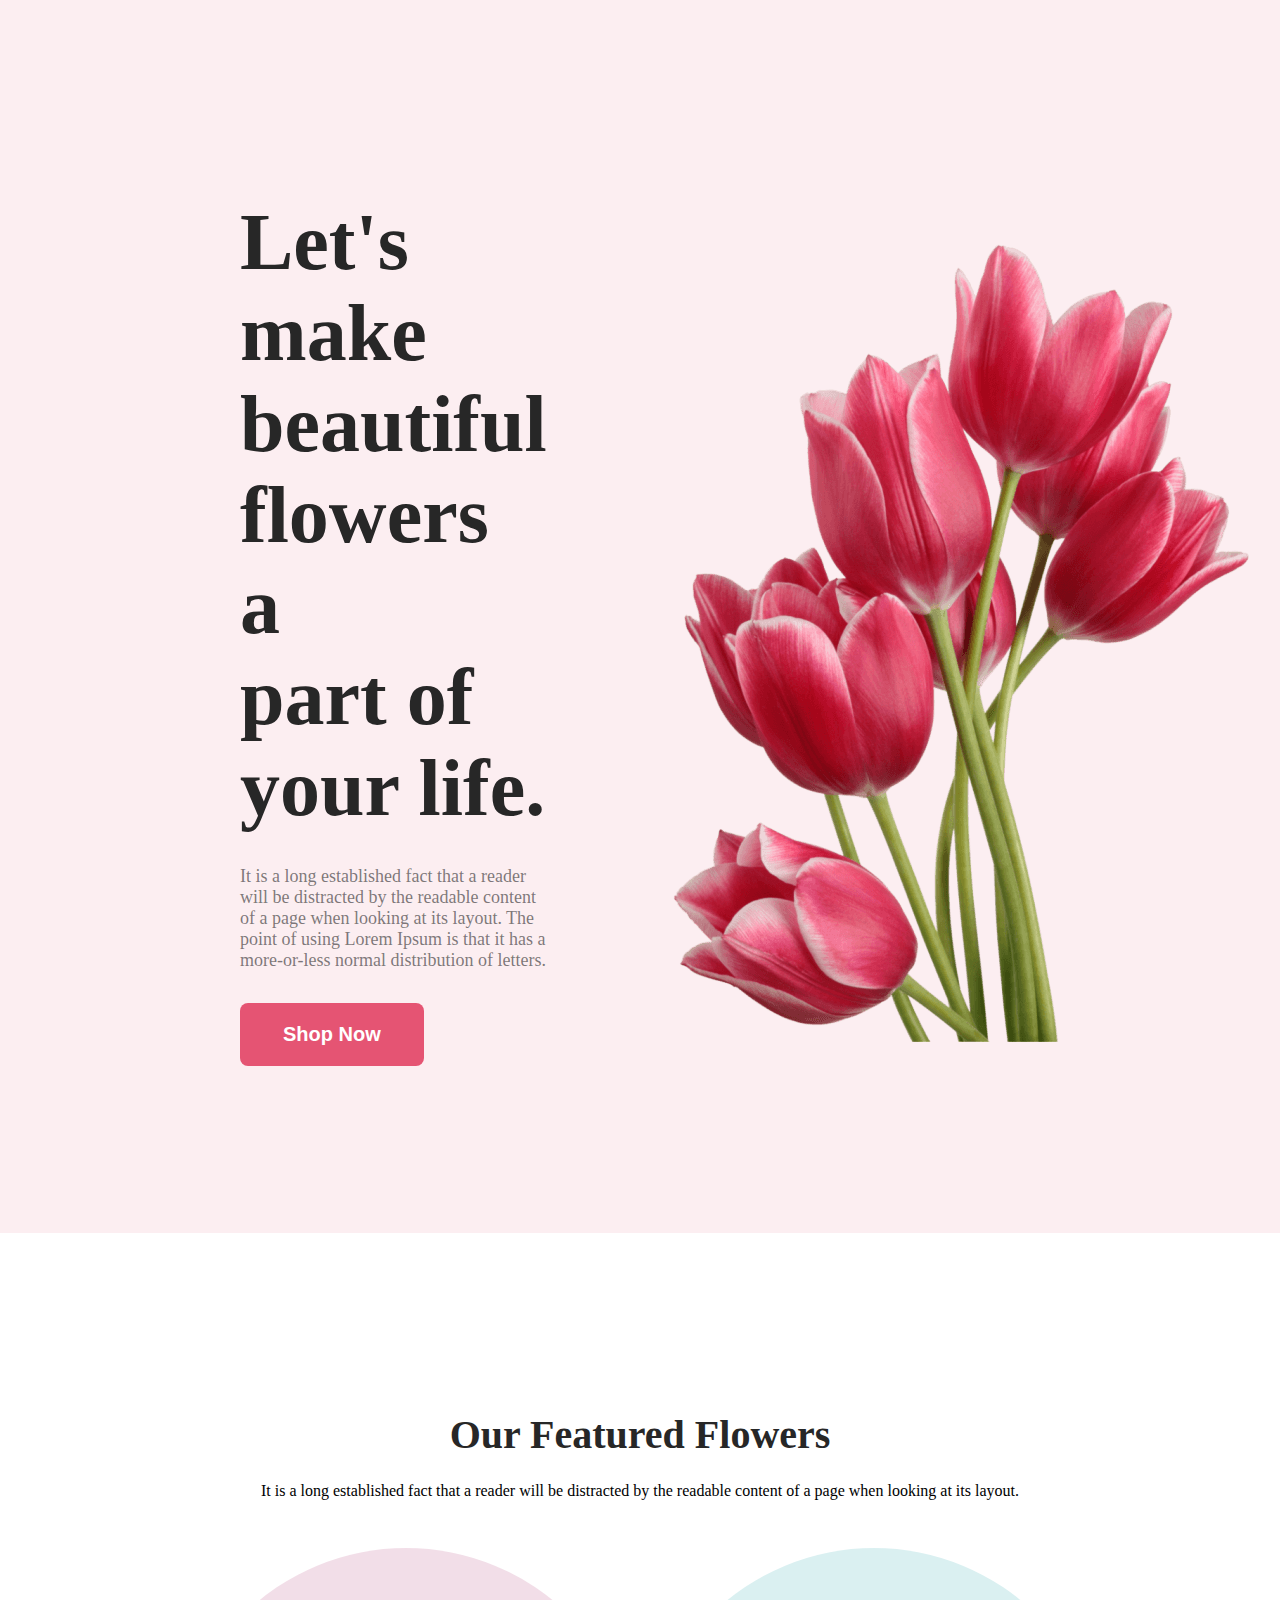
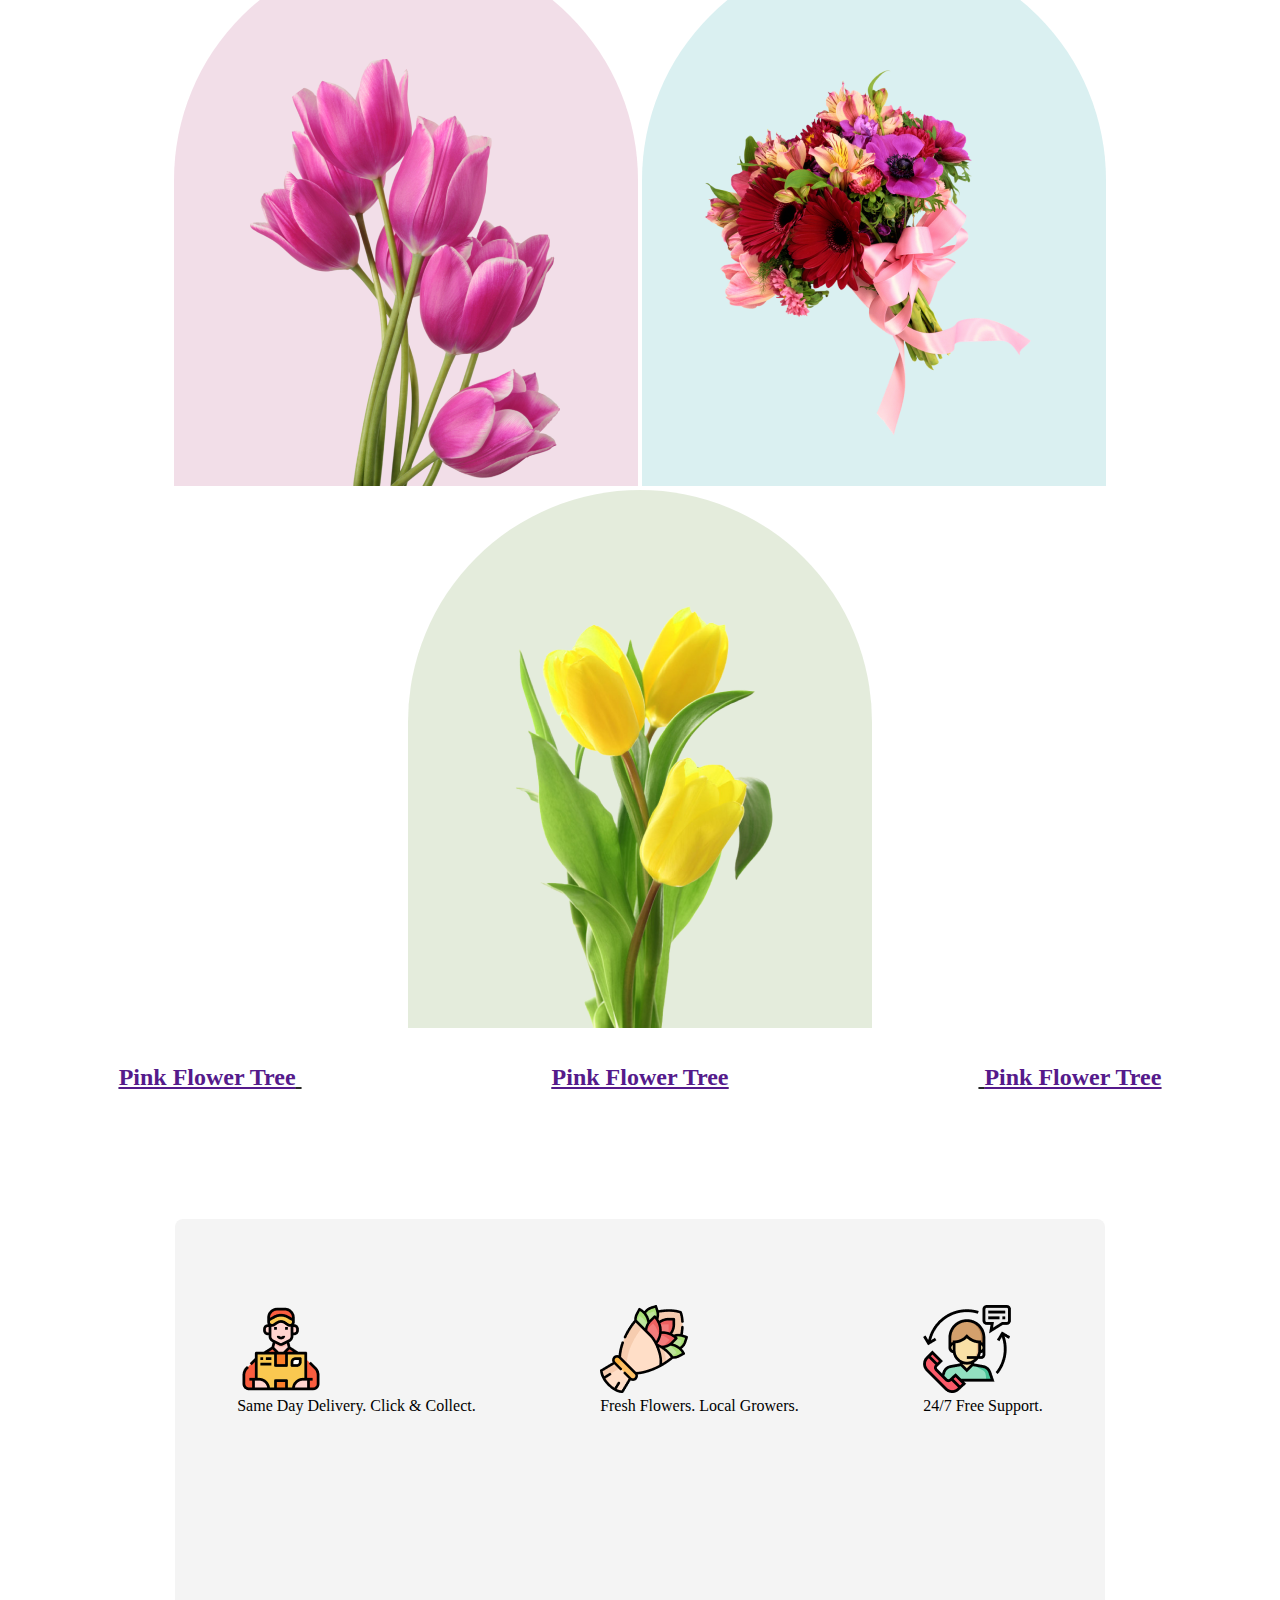
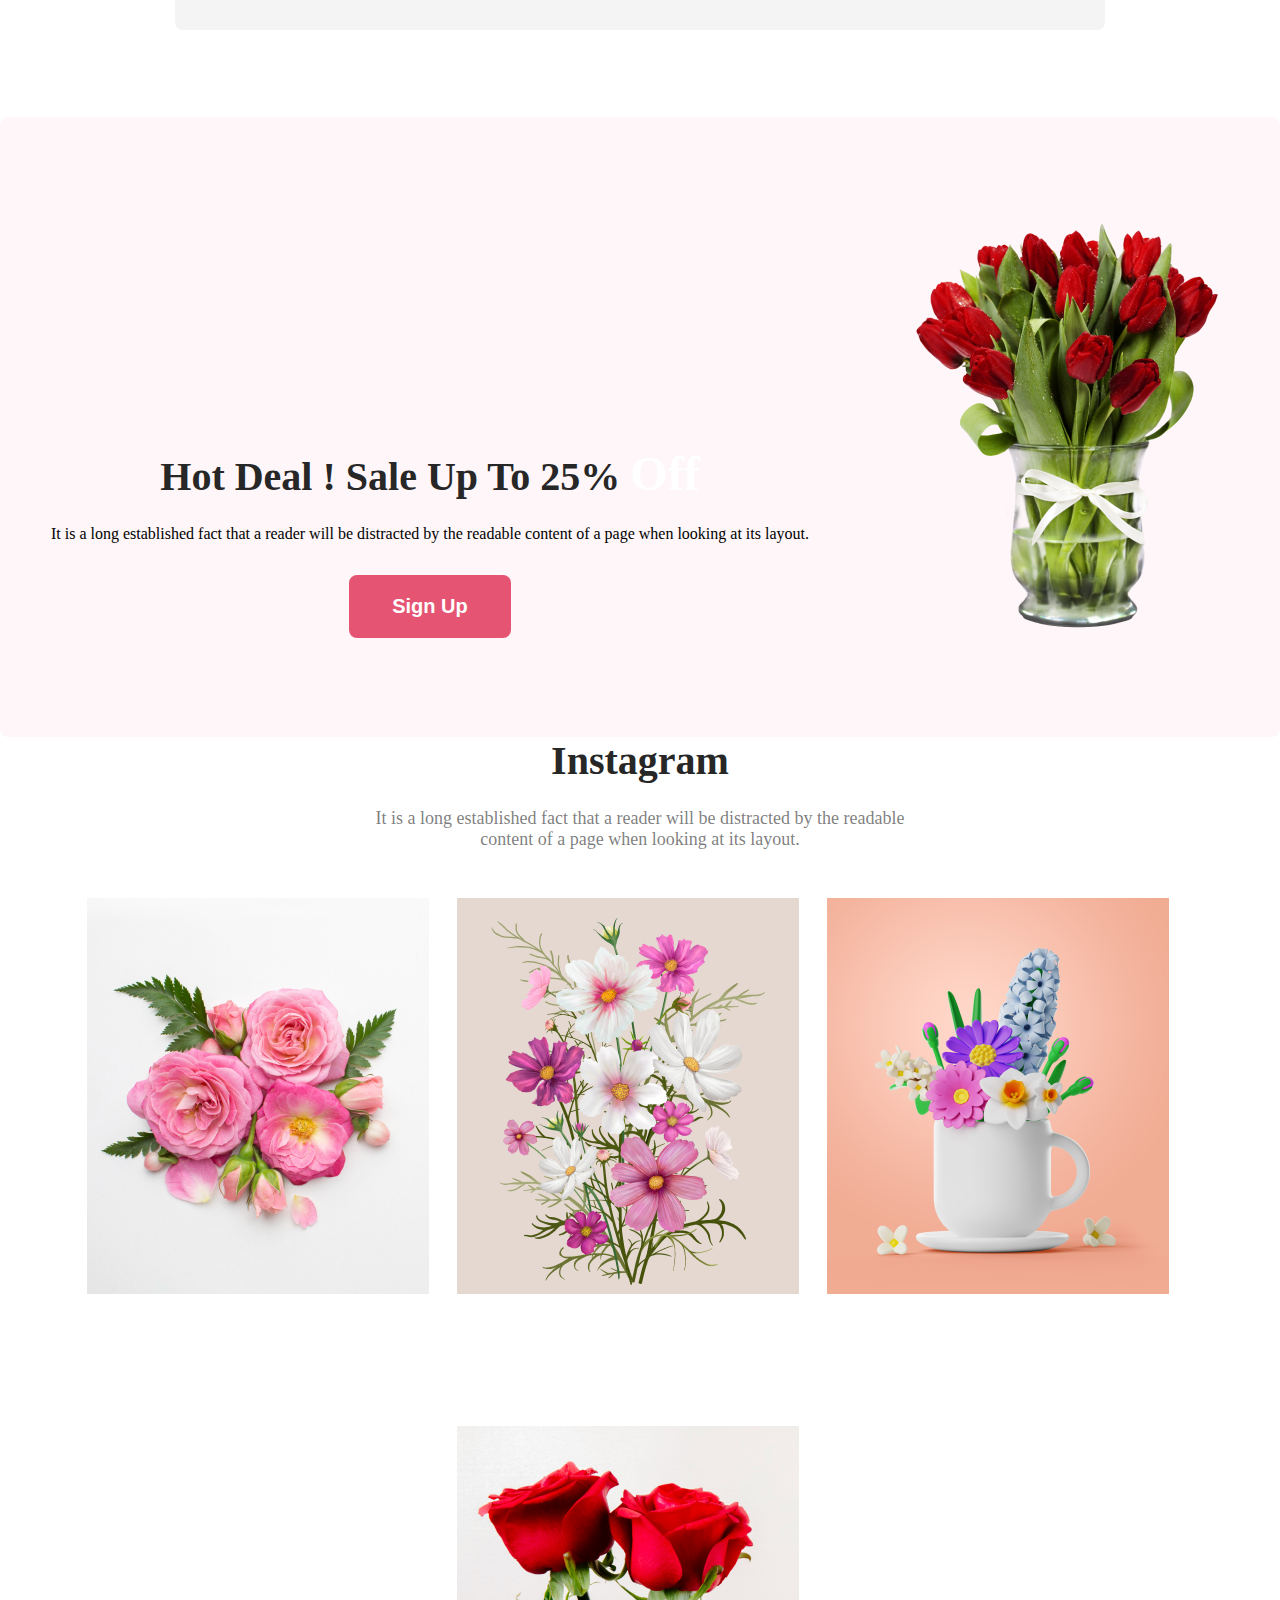
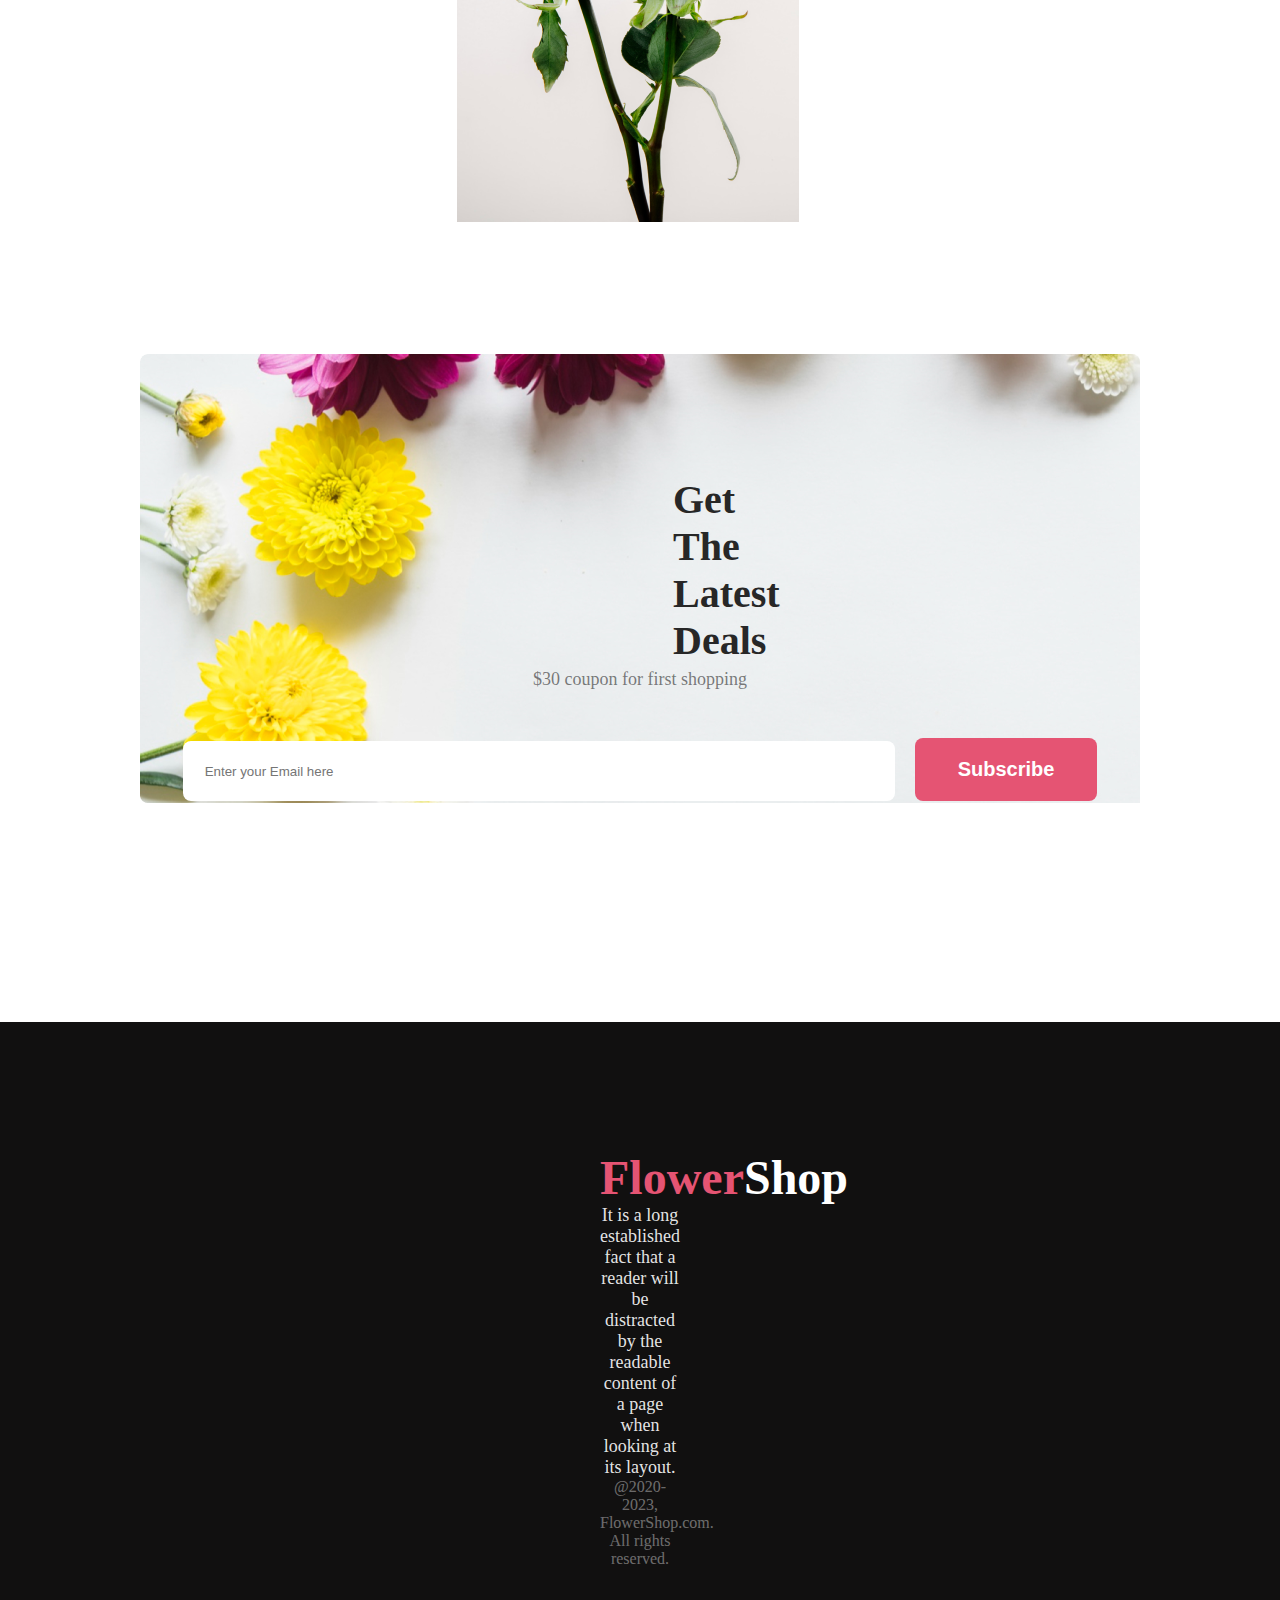
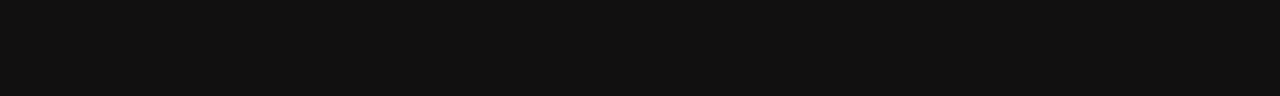
<file: index.html>
<!DOCTYPE html>
<html lang="en">

<head>
    <meta charset="UTF-8">
    <meta name="viewport" content="width=device-width, initial-scale=1.0">
    <title>Document</title>
    <link rel="preconnect" href="https://fonts.googleapis.com">
    <link rel="preconnect" href="https://fonts.gstatic.com" crossorigin>
    <link
        href="https://fonts.googleapis.com/css2?family=Lato:wght@300;400;700&family=Open+Sans:wght@400;600;800&display=swap"
        rel="stylesheet">
    <link rel="stylesheet" href="styles/style.css">


</head>

<body>

    <!-- flower shop header -->
    <header class="flower-header">
        <div class="header">
            <h1 class="header-title">Let's make <br> beautiful flowers a <br> part of your life.</h1>
            <p class="header-description">It is a long established fact that a reader will be distracted by the readable
                content of a page when looking at its layout. The point of using Lorem Ipsum is that it has a
                more-or-less normal distribution of letters.</p>
            <button class="btn">Shop Now</button>
        </div>
        <img class="header-profile" src="images/pngwing 10.png" alt="">
    </header>
    <main>
        <!-- here ffs means featured-flower-section -->
        <section id="ffs">
            <div class="featured-flowers">
                <h1 class="featured-flowers-heading">Our Featured Flowers</h1>
                <p class="featued-flowers-description">It is a long established fact that a reader will be distracted by
                    the readable content of a page when looking at its layout.</p>
            </div>
            <div class="flowers">
                <img id="img-a" src="images/pngwing 6.png" alt="">
                <img id="img-b" src="images/pngwing 5.png" alt="">
                <img id="img-c" src="images/pngwing 7.png" alt="">
            </div>
            <div class="anchors-div">
                <a href="">Pink Flower Tree</a>
                <a id="a" href="">Pink Flower Tree</a>
                <a href="">Pink Flower Tree</a>
            </div>
        </section>
        <!-- service section -->
        <section id="service">
            <div class="delivery-man">
                <img src="images/Group 57.png" alt="">
                <!-- here dmd means delivery-man-description -->
                <p class="dmd">Same Day Delivery. Click & Collect.</p>
            </div>
            <div class="flower-1">
                <img src="images/Group 58.png" alt="">
                <!-- here f1-d means flower-1 description -->
                <p class="f1-d">Fresh Flowers. Local Growers.</p>
            </div>
            <div class="customer-service">
                <img src="images/Group 59.png" alt="">
                <!-- here csd means customer-service-description -->
                <p class="csd">24/7 Free Support.</p>

            </div>
        </section>
<!-- offer section -->

        <section id="offer">
            <div class="offer-section">
                <h1 class="offer-heading">Hot Deal ! Sale Up To 25% <span>Off</span> </h1>
                <p class="offre-description">It is a long established fact that a reader will be distracted by the readable content of a page when looking at its layout.</p>
                <button class="btn-a">Sign Up</button>
            </div>
            <img class="hot-deal-image" src="images/pngwing 8.png" alt="">
        </section>
<!-- instagram section -->

        <section id="insta">
            <div class="instagram-section">
                <h1 class="insta-heading">Instagram</h1>
                <p class="insta-description">It is a long established fact that a reader will be distracted by the readable <br> content of a page when looking at its layout.</p>
                <img class="insta-pic" src="images/Flower 01.png" alt="">
                <img class="insta-pic" src="images/Rectangle 4.png" alt="">
                <img class="insta-pic" src="images/Rectangle 5.png" alt="">
                <img class="insta-pic" src="images/Rectangle 6.png" alt="">
            </div>
        </section>
        <!-- latest deals section -->
        <section id="latest-deals">
            <div class="lds-section">
                <!-- here lds means latest deals section -->
<h1 class="lds-heading">Get The Latest Deals</h1>
<p class="lds-description">$30 coupon for first shopping</p>
<input type="text" placeholder="Enter your Email here">
<button class="btn">Subscribe</button>
            </div>
        </section>
    </main>
<!-- footer section -->

    <footer>
<div class="footer">
    <h1 class="footer-heading">Flower<span>Shop</span></h1>
    <p class="footer-description">It is a long established fact that a reader will be distracted by the readable <br> content of a page when looking at its layout.</p>
    <p><small>@2020-2023, FlowerShop.com. All rights reserved. </small></p>
</div>
    </footer>
</body>

</html>
</file>
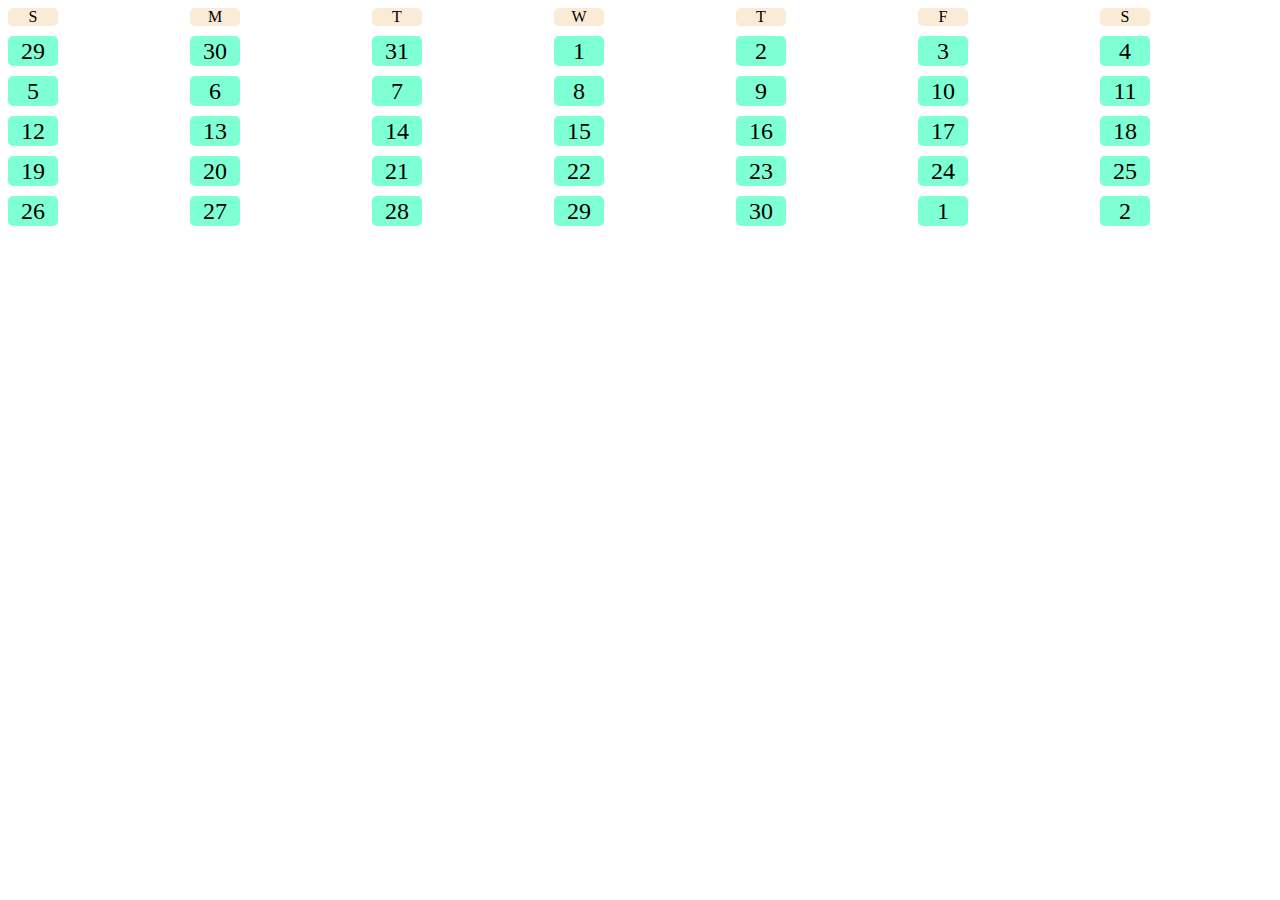
<file: calender.html>
<!DOCTYPE html>
<html lang="en">
<head>
    <meta charset="UTF-8">
    <meta name="viewport" content="width=device-width, initial-scale=1.0">
    <title>calender</title>
    <style>
.calender{
    display: grid;
    grid-template-columns: repeat(7,1fr);
    gap: 10px;
}
.date{
    width: 50px;
    height: 30px;
    /* border: 1px solid tomato; */
    background-color: aquamarine;
    border-radius: 5px;
    display: flex;
    justify-content: center;
    align-items: center;
    font-size: 1.5em;

}
.day{
    background-color: antiquewhite;
    border-radius: 5px;
    display: flex;
    justify-content: center;
    align-items: center;
    width: 50px;

}
/* small device */

@media screen and (max-width:576px) {
    grid-template-columns: repeat(7,1fr);
    
}
/* medium devices */
@media screen and (min-width:577px) and (max-width:922px) {
    grid-template-columns: repeat(7,1fr);
    
}
    </style>
</head>
<body>
    <div class="calender">
        <div class="day">S</div>
        <div class="day">M</div>
        <div class="day">T</div>
        <div class="day">W</div>
        <div class="day">T</div>
        <div class="day">F</div>
        <div class="day">S</div>
        <!-- .date{$}*35 -->
        <div class="date">29</div>
        <div class="date">30</div>
        <div class="date">31</div>
        <div class="date">1</div>
        <div class="date">2</div>
        <div class="date">3</div>
        <div class="date">4</div>
        <div class="date">5</div>
        <div class="date">6</div>
        <div class="date">7</div>
        <div class="date">8</div>
        <div class="date">9</div>
        <div class="date">10</div>
        <div class="date">11</div>
        <div class="date">12</div>
        <div class="date">13</div>
        <div class="date">14</div>
        <div class="date">15</div>
        <div class="date">16</div>
        <div class="date">17</div>
        <div class="date">18</div>
        <div class="date">19</div>
        <div class="date">20</div>
        <div class="date">21</div>
        <div class="date">22</div>
        <div class="date">23</div>
        <div class="date">24</div>
        <div class="date">25</div>
        <div class="date">26</div>
        <div class="date">27</div>
        <div class="date">28</div>
        <div class="date">29</div>
        <div class="date">30</div>
        <div class="date">1</div>
        <div class="date">2</div>
        
    </div>
</body>
</html>
</file>
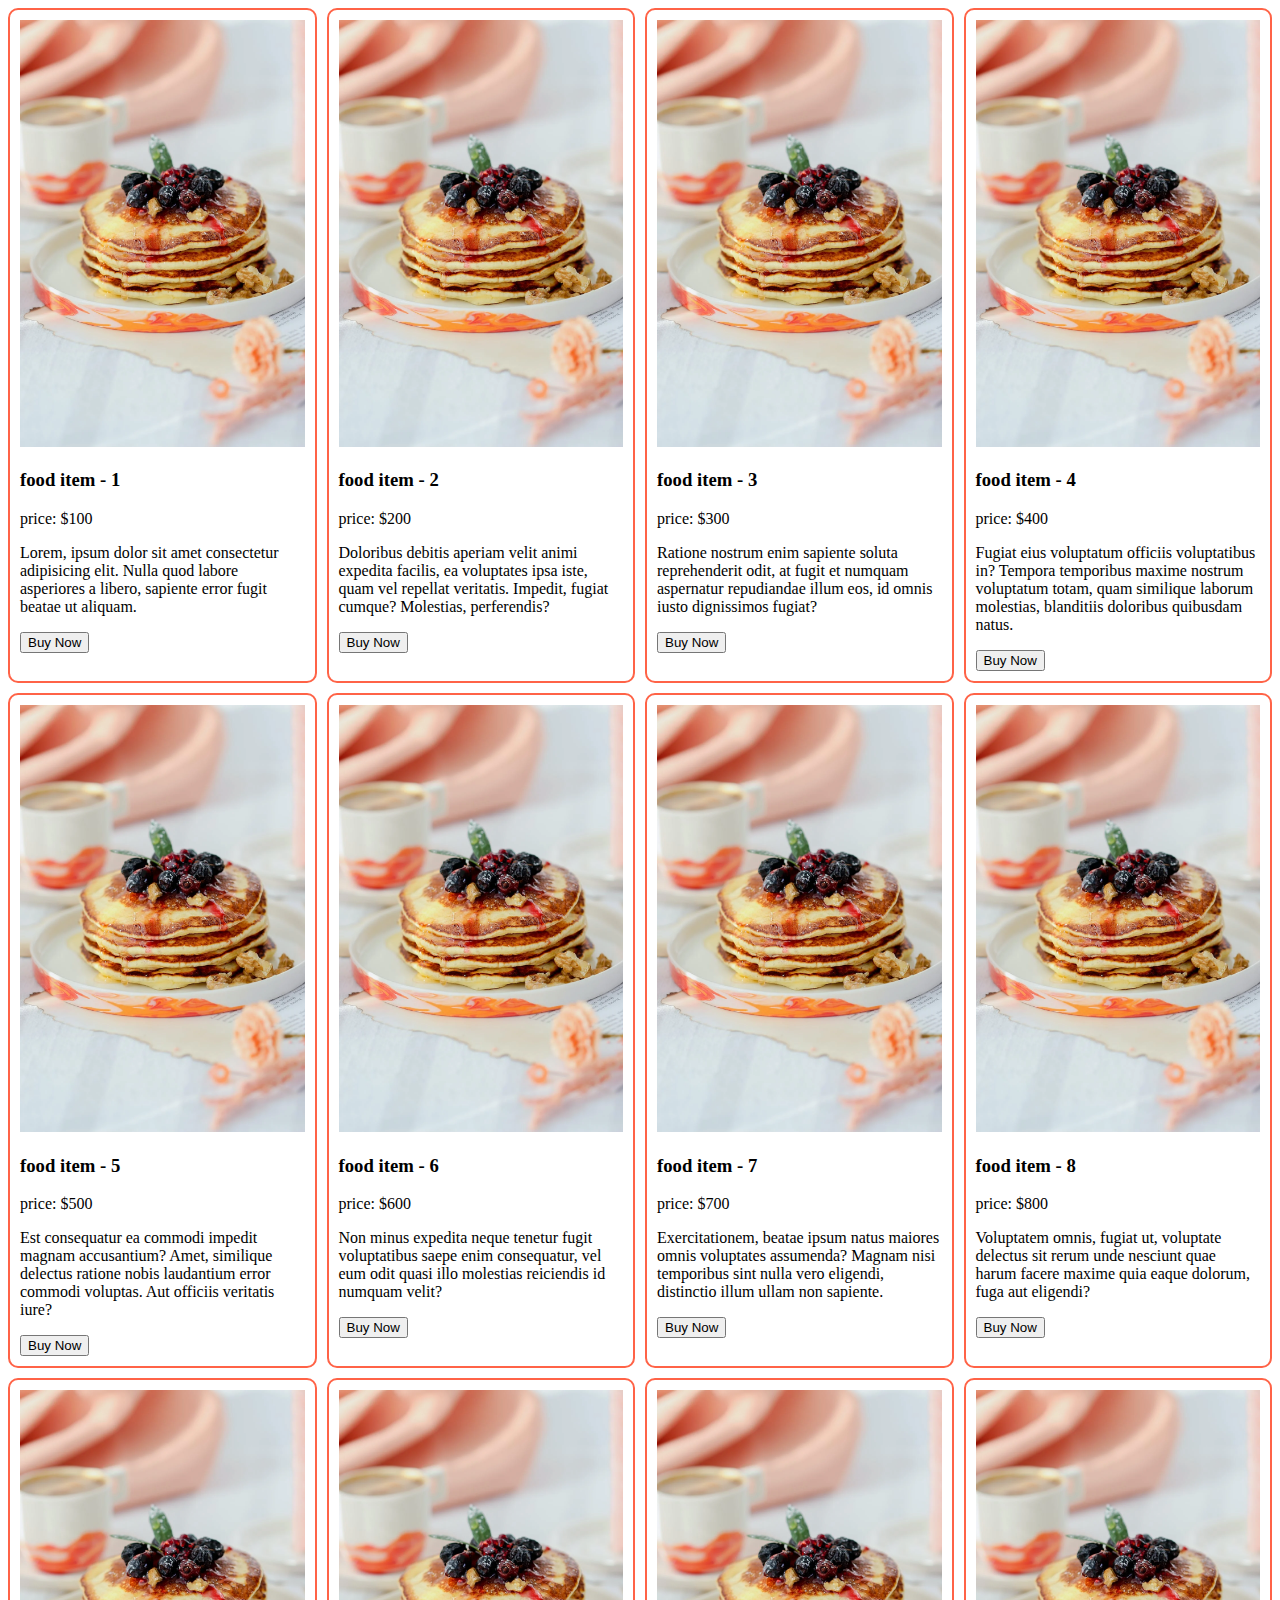
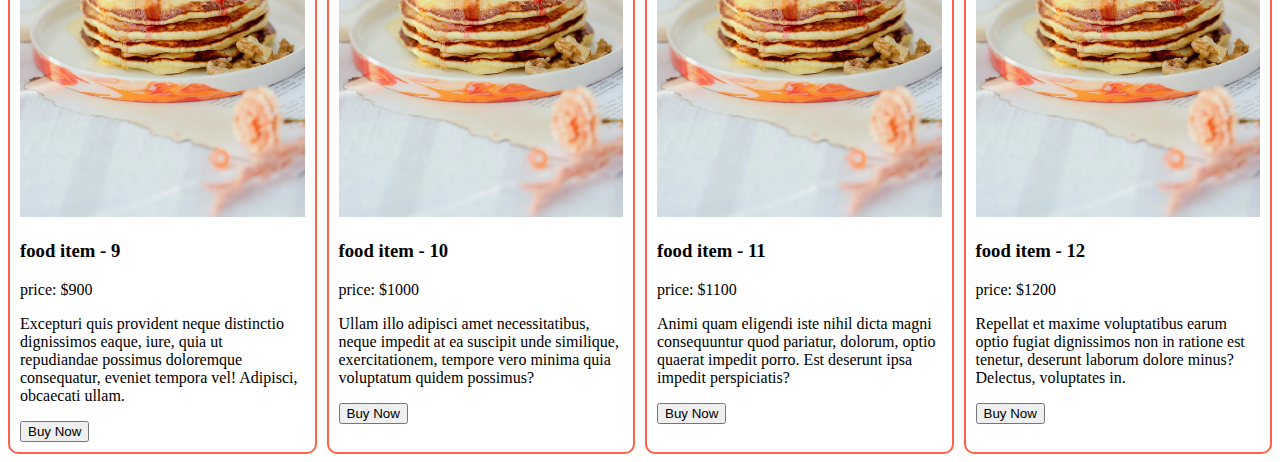
<file: media_query.html>
<!DOCTYPE html>
<html lang="en">
<head>
    <meta charset="UTF-8">
    <meta name="viewport" content="width=device-width, initial-scale=1.0">
    <title>media query</title>
    <link rel="stylesheet" href="styles/media.css">
</head>
<body>
    <!-- .container>.food*12>img[src="images/food.png"]+h3{food item - $}+p{price: \$$00}+p>lorem20^btn{Buy Now} -->

    <div class="container">
        <div class="food">
            <img src="images/food.png" alt="">
            <h3>food item - 1</h3>
            <p>price: $100</p>
            <p>Lorem, ipsum dolor sit amet consectetur adipisicing elit. Nulla quod labore asperiores a libero, sapiente error fugit beatae ut aliquam.</p>
            <button>Buy Now</button>
        </div>
        <div class="food">
            <img src="images/food.png" alt="">
            <h3>food item - 2</h3>
            <p>price: $200</p>
            <p>Doloribus debitis aperiam velit animi expedita facilis, ea voluptates ipsa iste, quam vel repellat veritatis. Impedit, fugiat cumque? Molestias, perferendis?</p>
            <button>Buy Now</button>
        </div>
        <div class="food">
            <img src="images/food.png" alt="">
            <h3>food item - 3</h3>
            <p>price: $300</p>
            <p>Ratione nostrum enim sapiente soluta reprehenderit odit, at fugit et numquam aspernatur repudiandae illum eos, id omnis iusto dignissimos fugiat?</p>
            <button>Buy Now</button>
        </div>
        <div class="food">
            <img src="images/food.png" alt="">
            <h3>food item - 4</h3>
            <p>price: $400</p>
            <p>Fugiat eius voluptatum officiis voluptatibus in? Tempora temporibus maxime nostrum voluptatum totam, quam similique laborum molestias, blanditiis doloribus quibusdam natus.</p>
            <button>Buy Now</button>
        </div>
        <div class="food">
            <img src="images/food.png" alt="">
            <h3>food item - 5</h3>
            <p>price: $500</p>
            <p>Est consequatur ea commodi impedit magnam accusantium? Amet, similique delectus ratione nobis laudantium error commodi voluptas. Aut officiis veritatis iure?</p>
            <button>Buy Now</button>
        </div>
        <div class="food">
            <img src="images/food.png" alt="">
            <h3>food item - 6</h3>
            <p>price: $600</p>
            <p>Non minus expedita neque tenetur fugit voluptatibus saepe enim consequatur, vel eum odit quasi illo molestias reiciendis id numquam velit?</p>
            <button>Buy Now</button>
        </div>
        <div class="food">
            <img src="images/food.png" alt="">
            <h3>food item - 7</h3>
            <p>price: $700</p>
            <p>Exercitationem, beatae ipsum natus maiores omnis voluptates assumenda? Magnam nisi temporibus sint nulla vero eligendi, distinctio illum ullam non sapiente.</p>
            <button>Buy Now</button>
        </div>
        <div class="food">
            <img src="images/food.png" alt="">
            <h3>food item - 8</h3>
            <p>price: $800</p>
            <p>Voluptatem omnis, fugiat ut, voluptate delectus sit rerum unde nesciunt quae harum facere maxime quia eaque dolorum, fuga aut eligendi?</p>
            <button>Buy Now</button>
        </div>
        <div class="food">
            <img src="images/food.png" alt="">
            <h3>food item - 9</h3>
            <p>price: $900</p>
            <p>Excepturi quis provident neque distinctio dignissimos eaque, iure, quia ut repudiandae possimus doloremque consequatur, eveniet tempora vel! Adipisci, obcaecati ullam.</p>
            <button>Buy Now</button>
        </div>
        <div class="food">
            <img src="images/food.png" alt="">
            <h3>food item - 10</h3>
            <p>price: $1000</p>
            <p>Ullam illo adipisci amet necessitatibus, neque impedit at ea suscipit unde similique, exercitationem, tempore vero minima quia voluptatum quidem possimus?</p>
            <button>Buy Now</button>
        </div>
        <div class="food">
            <img src="images/food.png" alt="">
            <h3>food item - 11</h3>
            <p>price: $1100</p>
            <p>Animi quam eligendi iste nihil dicta magni consequuntur quod pariatur, dolorum, optio quaerat impedit porro. Est deserunt ipsa impedit perspiciatis?</p>
            <button>Buy Now</button>
        </div>
        <div class="food">
            <img src="images/food.png" alt="">
            <h3>food item - 12</h3>
            <p>price: $1200</p>
            <p>Repellat et maxime voluptatibus earum optio fugiat dignissimos non in ratione est tenetur, deserunt laborum dolore minus? Delectus, voluptates in.</p>
            <button>Buy Now</button>
        </div>
    </div>
  
   
   
</body>
</html>
</file>
<file: styles/style.css>
* {
    margin: 0px;
    padding: 0px;
}

/* header styles */

.flower-header {
    display: flex;
    align-items: center;
    justify-content: space-around;
    background: rgba(229, 84, 115, 0.10);
    max-width: 1920px;
    gap: 97px;


}

.header {
    padding: 147px 0px 167px 240px;
}

.header-title {
    color: #272727;
    font-size: 80px;
    font-weight: 800;
}

.header-description {
    color: rgba(39, 39, 39, 0.60);
    font-size: 18px;
    font-weight: 400;
    /* line-height: 30px; 166.667% */
    margin-top: 32px;
    margin-bottom: 32px;

}

.flower-header {
    padding: 50px 240px 0px 0px;

}

.btn {
    padding: 20px 43px;
    border-radius: 8px;
    background: #E55473;
    border: none;
    color: #FFF;
    font-size: 20px;
    font-weight: 700;

}

/* featured flowers section styles */
#ffs {
    text-align: center;
    /* margin: 178px 240px 128px 240px; */

}

.featured-flowers-heading {
    color: #272727;
    font-size: 40px;
    font-weight: 800;
    margin-top: 178px;
    margin-bottom: 24px;
}

.featured-flowers-description {
    color: rgba(39, 39, 39, 0.60);
    font-size: 18px;
    font-weight: 400;
    margin-top: 24px;
    margin-bottom: 48px;
    /* margin-bottom: 200px; */
}

.flowers {
    margin-top: 48px;
}

/* images styles */
#img-a {
    border-radius: 300px 300px 0px 0px;
    background: rgba(167, 33, 98, 0.15);
    padding: 110px 78px 0px 76px;
}

#img-b {
    border-radius: 300px 300px 0px 0px;
    background: rgba(5, 151, 160, 0.15);
    padding: 117px 47px 51px 47px;
}

#img-c {
    border-radius: 300px 300px 0px 0px;
    background: rgba(71, 125, 17, 0.15);
    padding: 67px 75px 0px;
}

.anchors-div {
    margin-top: 32px;
    margin-bottom: 128px;
    color: #272727;
    text-align: center;
    font-size: 24px;
    font-weight: 700;
    text-decoration-line: underline;
}

#a {
    margin-left: 250px;
    margin-right: 250px;

}

/* service section styles */

#service {
    display: flex;
    /* text-align: center; */
    justify-content: space-around;
    /* padding: 86px 175px 87px; */
    margin: 86px 175px 87px;
    border-radius: 8px;
    background: rgba(39, 39, 39, 0.05);
}

/* .delivery-man .flower-1  .customer-service  "," must be added */
.delivery-man,
.flower-1,
.customer-service {
    padding-top: 86px;
}

.dmd,
.f1-d,
.csd {
    padding-bottom: 87px;
    margin-bottom: 128px;
}

/* offer section styles */
#offer {
    display: flex;
    border-radius: 8px;
    background: rgba(229, 84, 115, 0.05);
    max-width: 1920px;

    /* text-align: center; */
    align-items: center;
    justify-content: space-around;

    .offer-section {
        text-align: center;
    }


}

.offer-heading {
    color: #272727;
    font-size: 40px;
    font-weight: 800;
    margin-bottom: 24px;
    padding-top: 230px;
}

span {
    color: #E55473;
    font-size: 40px;
    font-weight: 800;
}

.offer-description {
    color: rgba(39, 39, 39, 0.60);
    font-size: 18px;
    font-weight: 400;
    margin-bottom: 32px;


}

.btn-a {
    padding: 20px 43px;
    border-radius: 8px;
    background: #E55473;
    border: none;
    color: #FFF;
    font-size: 20px;
    font-weight: 700;
    margin-top: 32px;

}

.hot-deal-image {
    padding-top: 100px;
    padding-bottom: 100px;
}

/* instagram section styles */

.instagram-section {
    text-align: center;
}

.insta-heading {
    color: #272727;
    font-size: 40px;
    font-weight: 800;
    margin-bottom: 24px;

}

.insta-description {

    color: rgba(39, 39, 39, 0.60);
    font-size: 18px;
    font-weight: 400;
    margin-bottom: 48px;

}

.insta-pic {
    margin-right: 24px;
    margin-bottom: 128px;

}

/* latest deals section */
.lds-section {
    background-image: url('/images/Rectangle\ 9.png');
    background-repeat: no-repeat;
    text-align: center;
    max: width 1440px;
    border-radius: 8px;
margin: 0px 140px 100px;


}

.lds-heading {
    color: #272727;
    font-size: 40px;
    font-weight: 800;
    margin-bottom: 5px;
    padding-top: 122px;
    padding-left: 533px;
    padding-right: 534px;


}

.lds-description {
    color: rgba(39, 39, 39, 0.60);
    font-size: 18px;
    font-weight: 400;
    margin-bottom: 48px;

}

input {
    padding: 23px 513px 22px 22px;
    border-radius: 8px;
    background: #FFF;
    border: none;
    margin-right: 16px;
    margin-bottom: 121px;


}
/* footer styles */

.footer{
    text-align: center;
    background: #111010;
    max-width: 1920px;
    padding: 128px 600px;


}
.footer-heading{
    color: #E55473;
    font-size: 48px;
    font-weight: 800;
    /* margin-top: 128px; */
    

}
span{
    color: #FFF;
font-size: 48px;
font-weight: 800;

}
.footer-description{
    color: rgba(255, 255, 255, 0.90);
font-size: 18px;
font-weight: 400;
margin: top 24px; 
margin: bottom 32px; 

}
small{
    color: rgba(255, 255, 255, 0.40);
font-size: 16px;
font-weight: 400;

}
</file>
<file: styles/media.css>
.container{
    display: grid;
    grid-template-columns: repeat(4,1fr);
    gap: 10px;
}
.food{
    border: 2px solid tomato;
    border-radius: 10px;
    padding: 10px;



}
.food img{
    width: 100%;

}

/* small devices */
 @media screen and (max-width:576px){
    .container{
        grid-template-columns: repeat(1,1fr);
    }
    
 }
 /* medium devices */

 @media screen and (min-width:577px) and (max-width:922px) {
.container{
    grid-template-columns: repeat(2,1fr);

}
 }
</file>
